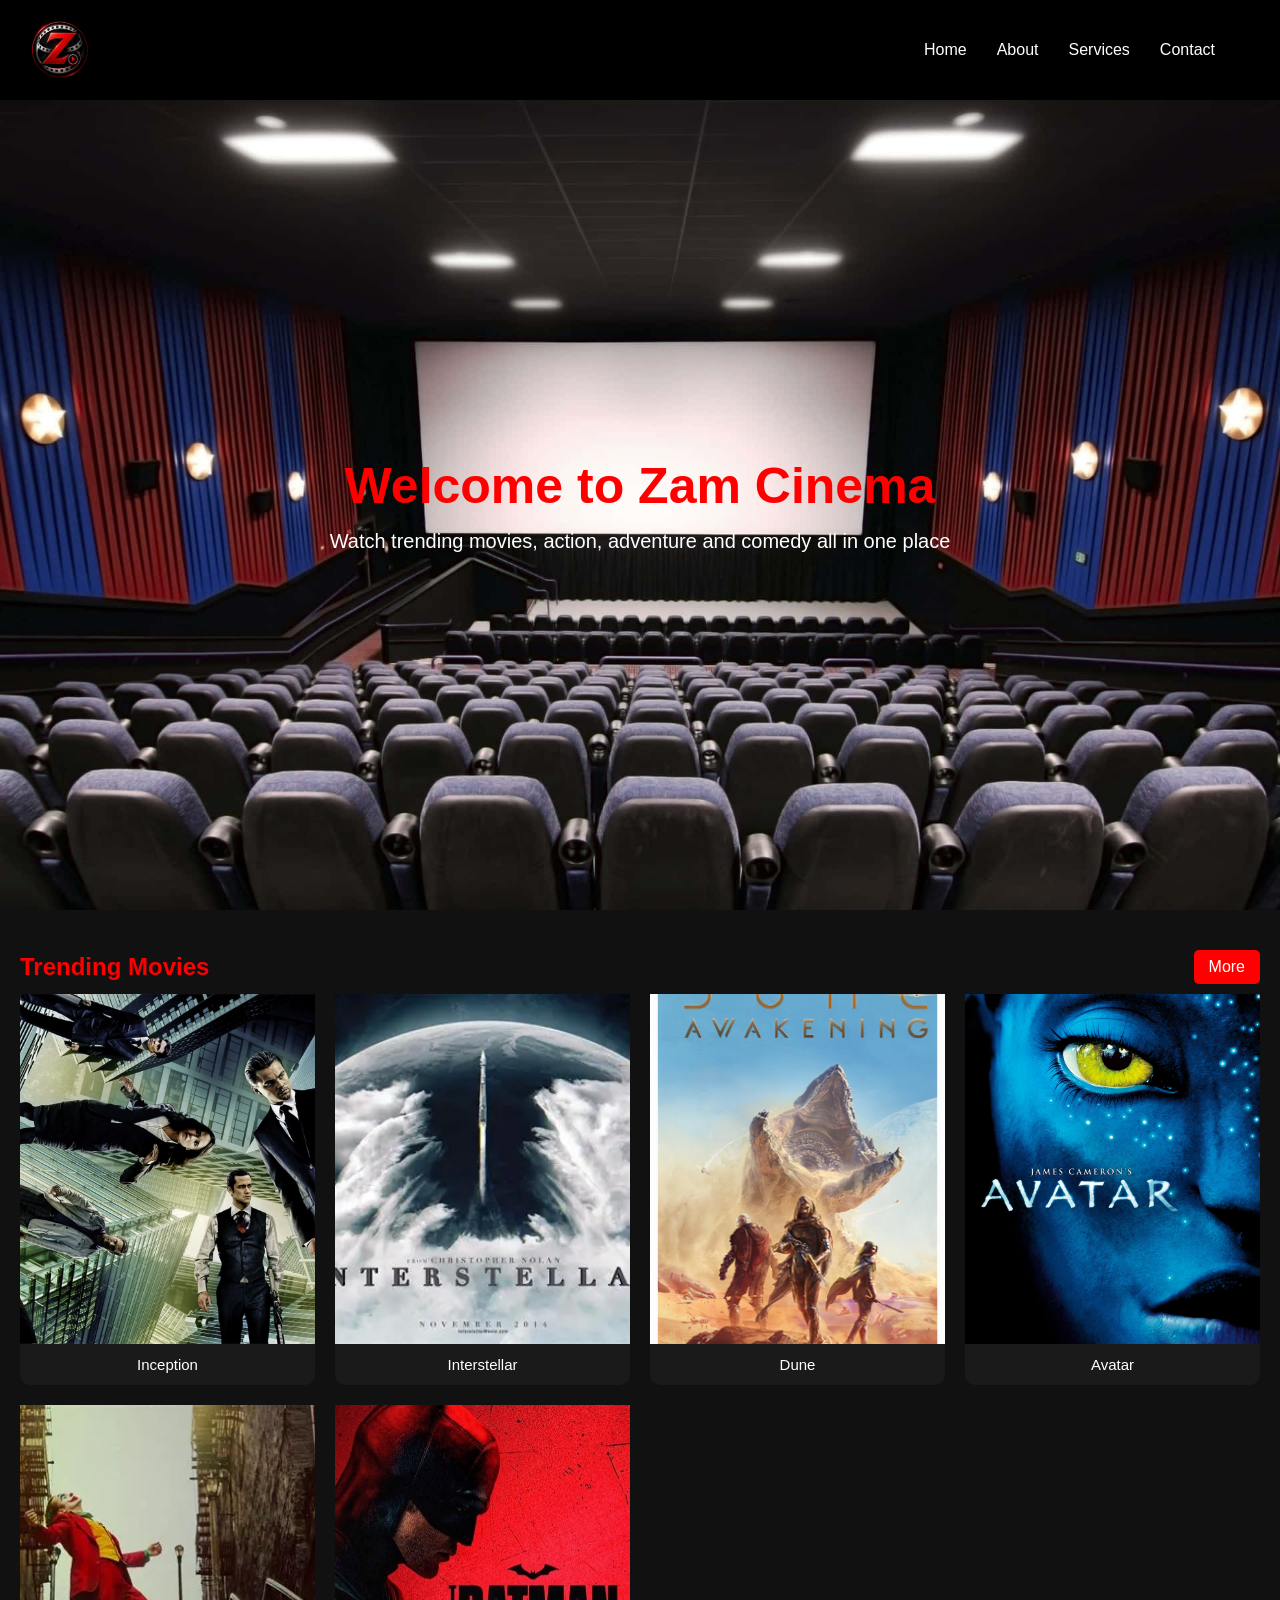
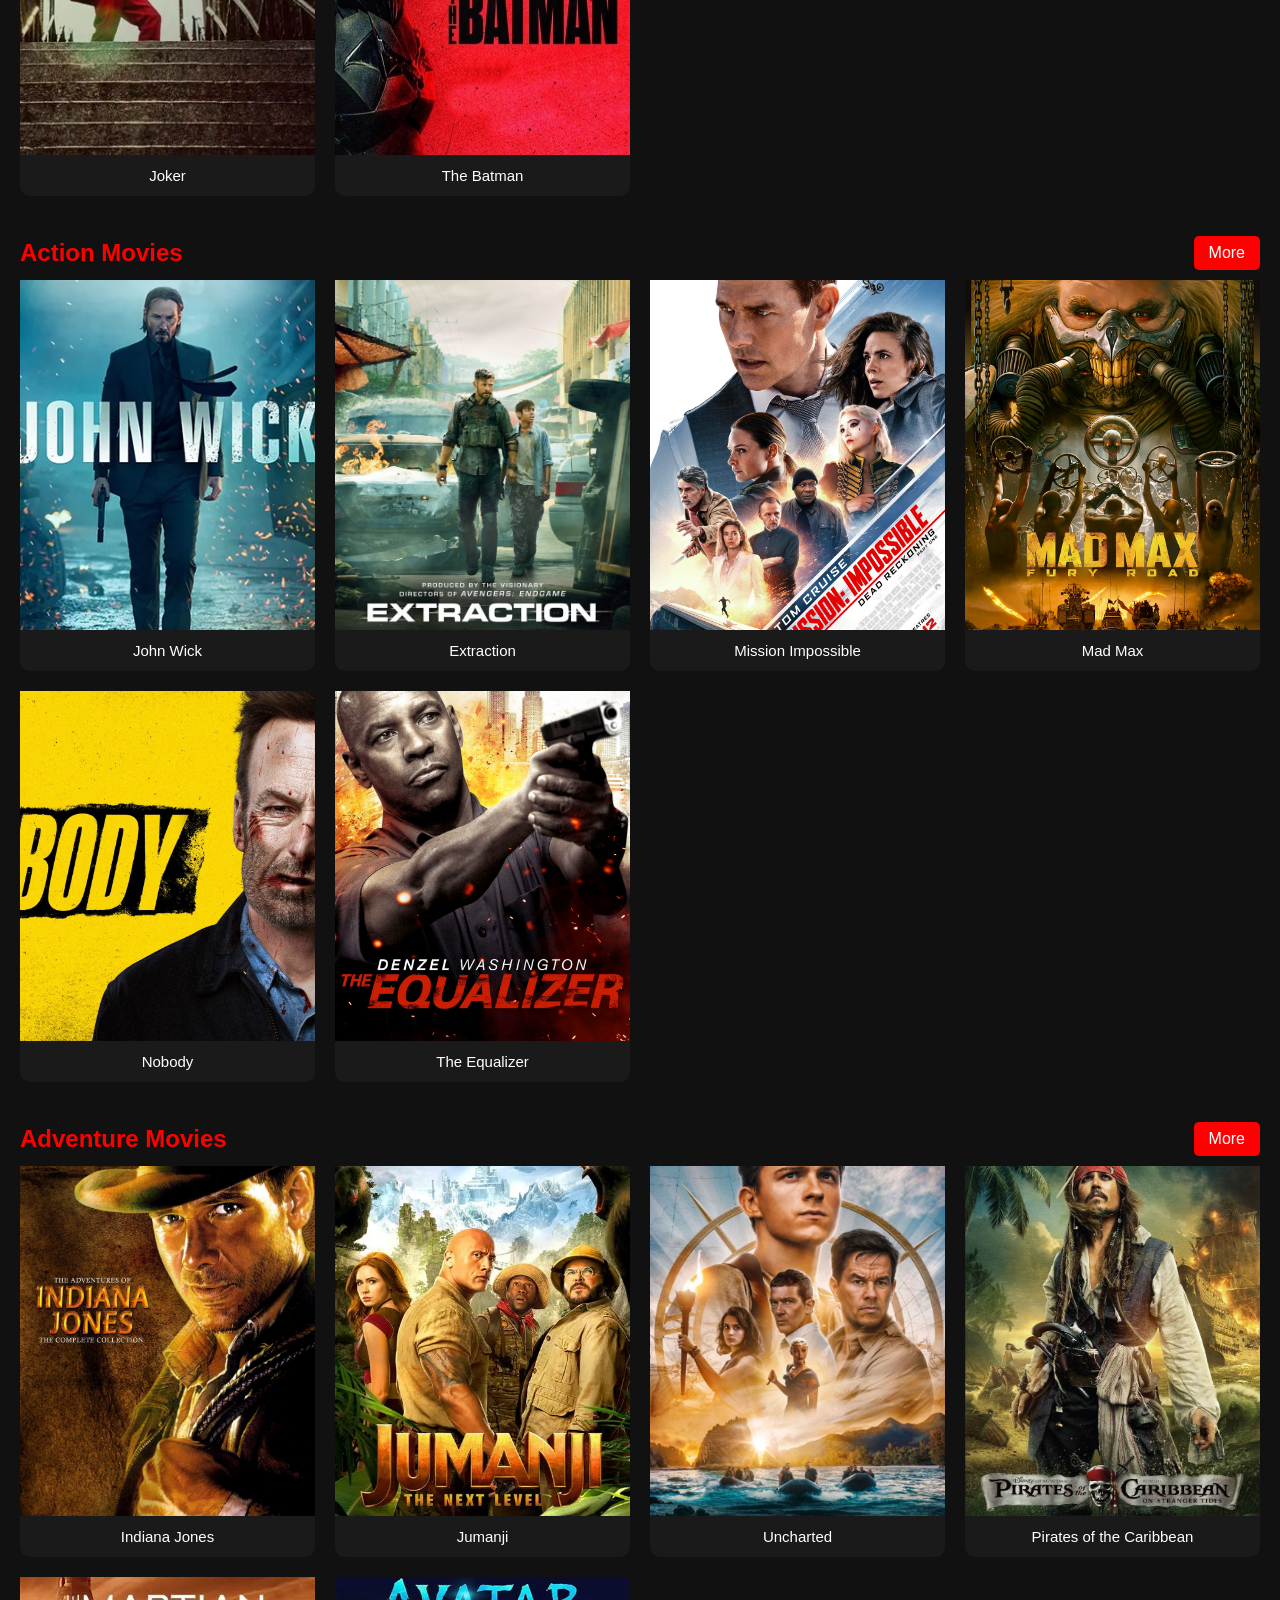
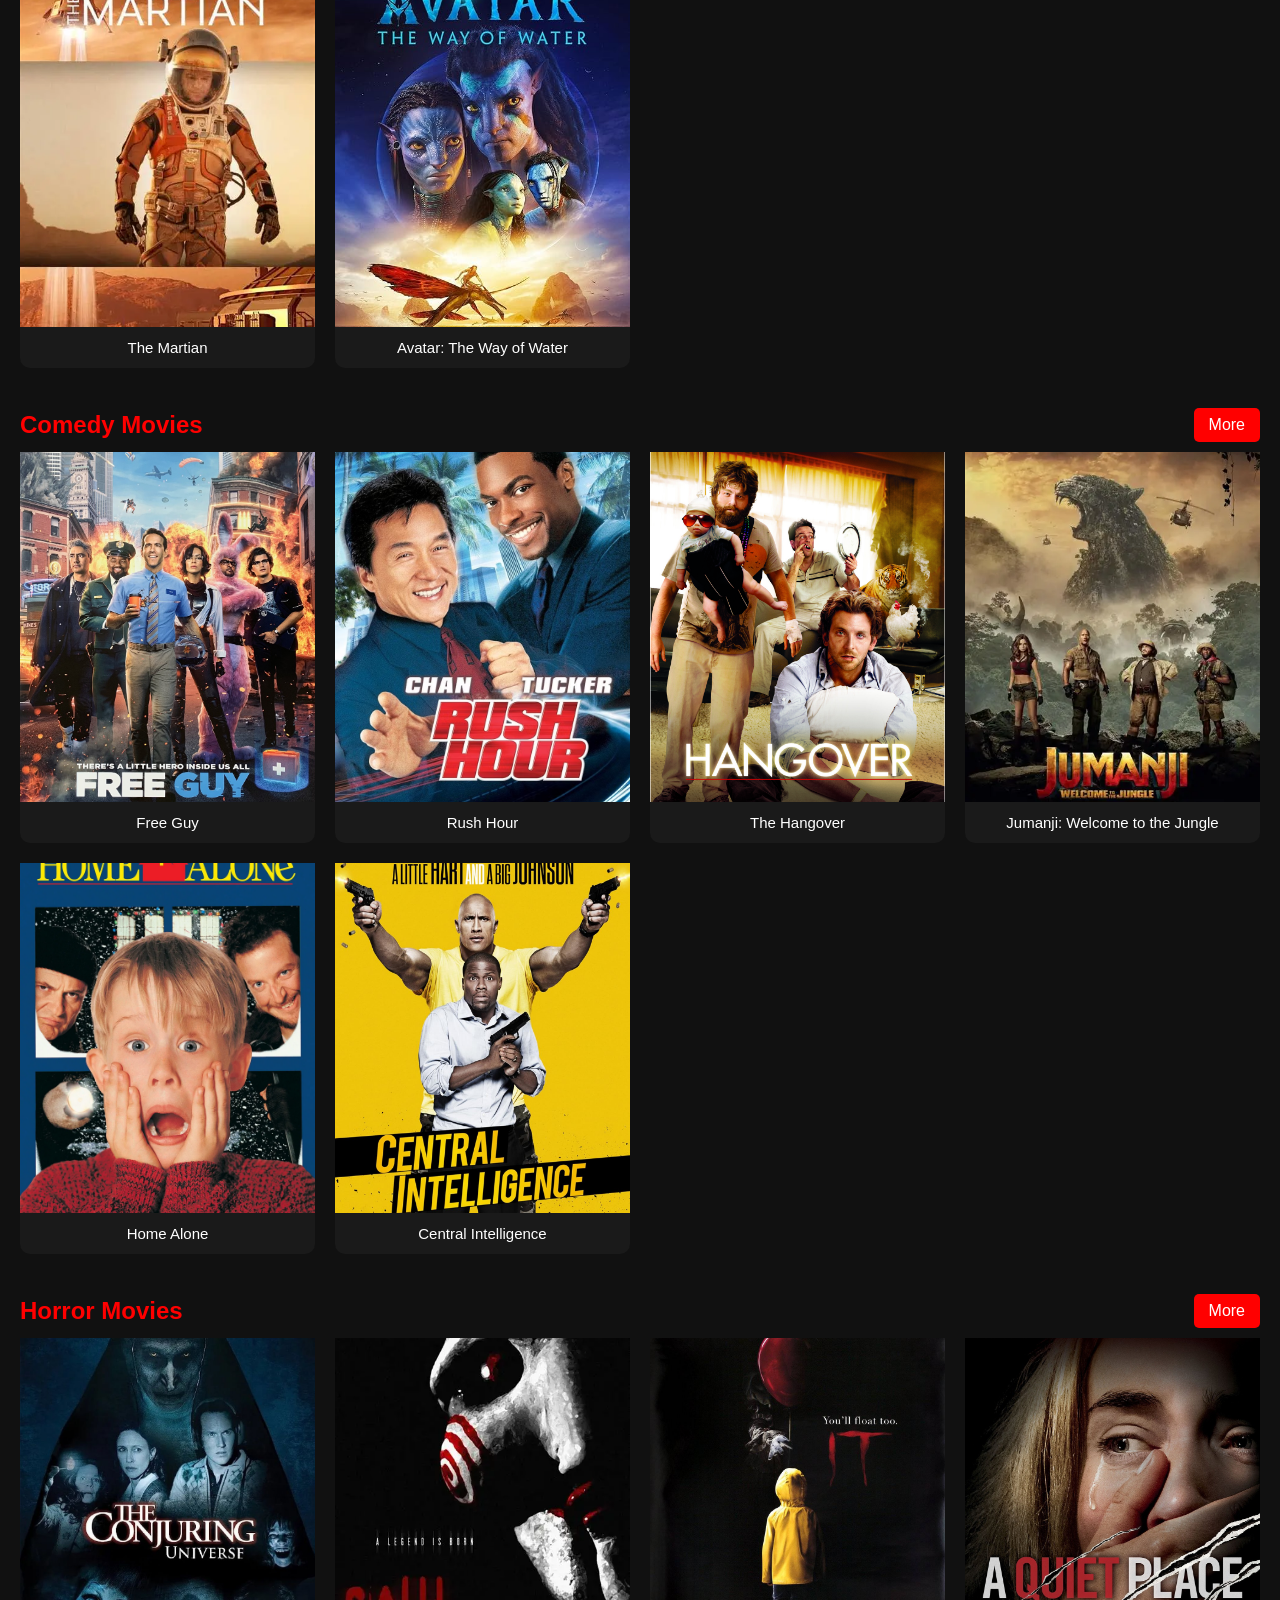
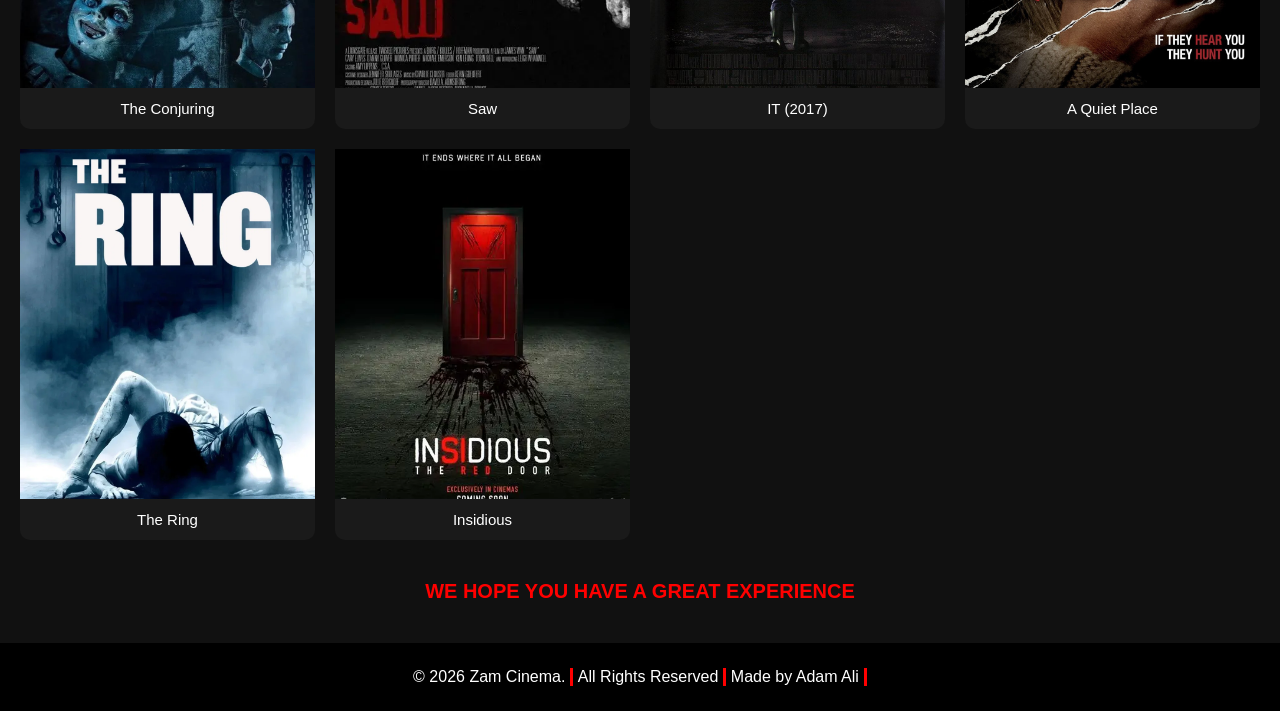
<file: index.html>
<!DOCTYPE html>
<html lang="en">
<head>
    <meta charset="UTF-8">
    <meta name="viewport" content="width=device-width, initial-scale=1.0">
    <title>Zam Cinema</title>
    <link rel="stylesheet" href="style.css">
</head>

<body>

<header>
    <nav class="navbar">
        <img class="logo" src="zam logo.jpeg">

        <ul class="nav-links">
            <li><a href="index.html">Home</a></li>
            <li><a href="about.html">About</a></li>
            <li><a href="services.html">Services</a></li>
            <li><a href="contact.html">Contact</a></li>
        </ul>
    </nav>
</header>

<section id="home" class="home">
    <div class="home-content">
        <h1>Welcome to Zam Cinema</h1>
        <p>Watch trending movies, action, adventure and comedy all in one place</p>
    </div>
</section>

<section id="movies" class="section">

    <div class="section-header">
    <h2>Trending Movies</h2>
    <a class="more-btn">More</a>
    </div>
    <div class="movie-grid">
        <div class="movie-card"><img src="inception.webp"><p>Inception</p></div>
        <div class="movie-card"><img src="intersteller.webp"><p>Interstellar</p></div>
        <div class="movie-card"><img src="dune awakening.avif"><p>Dune</p></div>
        <div class="movie-card"><img src="Avatar.webp"><p>Avatar</p></div>
        <div class="movie-card"><img src="Joker.webp"><p>Joker</p></div>
        <div class="movie-card"><img src="The batman.jpg"><p>The Batman</p></div>
    </div>

    <div class="section-header">
    <h2>Action Movies</h2>
    <a class="more-btn">More</a>
    </div>
    <div class="movie-grid">
        <div class="movie-card"><img src="john wick.webp"><p>John Wick</p></div>
        <div class="movie-card"><img src="Extraction.jpg"><p>Extraction</p></div>
        <div class="movie-card"><img src="mission impossible.avif"><p>Mission Impossible</p></div>
        <div class="movie-card"><img src="mad max.jpg"><p>Mad Max</p></div>
        <div class="movie-card"><img src="nobody.jpg"><p>Nobody</p></div>
        <div class="movie-card"><img src="the equalizer.webp"><p>The Equalizer</p></div>
    </div>
 <div class="section-header">
    <h2>Adventure Movies</h2>
    <a class="more-btn">More</a>
 </div>
    <div class="movie-grid">
        <div class="movie-card"><img src="indianajones.webp"><p>Indiana Jones</p></div>
        <div class="movie-card"><img src="jumanji.webp"><p>Jumanji</p></div>
        <div class="movie-card"><img src="uncharted.jpg"><p>Uncharted</p></div>
        <div class="movie-card"><img src="pirates.jpg"><p>Pirates of the Caribbean</p></div>
        <div class="movie-card"><img src="the martian.webp"><p>The Martian</p></div>
        <div class="movie-card"><img src="avatar2.jpg"><p>Avatar: The Way of Water</p></div>
    </div>
    
    <div class="section-header">
    <h2>Comedy Movies</h2>
    <a class="more-btn">More</a>
    </div>

    <div class="movie-grid">
        <div class="movie-card"><img src="free guy.jpg"><p>Free Guy</p></div>
        <div class="movie-card"><img src="rushhour.avif"><p>Rush Hour</p></div>
        <div class="movie-card"><img src="hangover.jpg"><p>The Hangover</p></div>
        <div class="movie-card"><img src="jumanji2.webp"><p>Jumanji: Welcome to the Jungle</p></div>
        <div class="movie-card"><img src="homealone.webp"><p>Home Alone</p></div>
        <div class="movie-card"><img src="centralintel.jpg"><p>Central Intelligence</p></div>
    </div>

 <div class="section-header">
    <h2>Horror Movies</h2>
    <a class="more-btn">More</a>
 </div>

 <div class="movie-grid">
    <div class="movie-card"><img src="conjuring.jpg"><p>The Conjuring</p></div>
    <div class="movie-card"><img src="saw.webp"><p>Saw</p></div>
    <div class="movie-card"><img src="it.jpg"><p>IT (2017)</p></div>
    <div class="movie-card"><img src="quiteplace.jpg"><p>A Quiet Place</p></div>
    <div class="movie-card"><img src="thering.webp"><p>The Ring</p></div>
    <div class="movie-card"><img src="insidious.webp"><p>Insidious</p></div>
 </div>
    <p class="good">WE HOPE YOU HAVE A GREAT EXPERIENCE</p>
</section>
<footer id="footer" class="section">
    <p>&copy; 2026 Zam Cinema. </p>
    <p>All Rights Reserved</p>
    <p>Made by Adam Ali</p>
</footer>
</body>
</html>
</file>
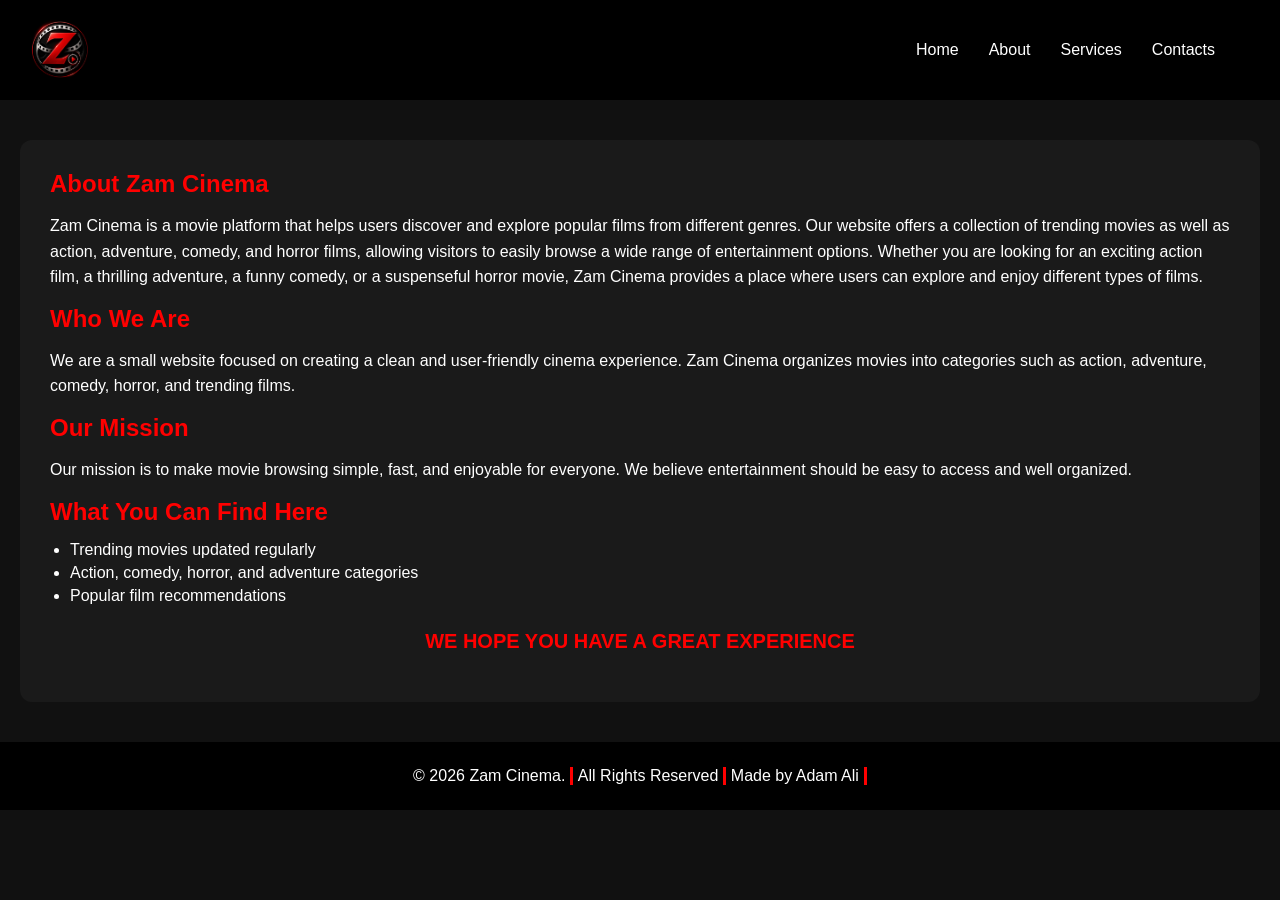
<file: about.html>
<!DOCTYPE html>
<html lang="en">
<head>
    <meta charset="UTF-8">
    <meta name="viewport" content="width=device-width, initial-scale=1.0">
    <title>Zam Cinema-About</title>
    <link rel="stylesheet" href="style.css">
</head>

<body>

<header>
    <nav class="navbar">
        <img class="logo" src="zam logo.jpeg">

        <ul class="nav-links">
            <li><a href="index.html">Home</a></li>
            <li><a href="about.html">About</a></li>
            <li><a href="services.html">Services</a></li>
            <li><a href="contact.html">Contacts</a></li>
        </ul>
    </nav>
</header>

<section id="about" class="section">

    <h1>About Zam Cinema</h1>

    <p>
        Zam Cinema is a movie platform that helps users discover and explore popular films from different genres.
         Our website offers a collection of trending movies as well as action, adventure, comedy, and horror films, allowing visitors to easily browse a wide range of entertainment options.
          Whether you are looking for an exciting action film, a thrilling adventure, a funny comedy, or a suspenseful horror movie, Zam Cinema provides a place where users can explore and enjoy different types of films.
    </p>

    <h2>Who We Are</h2>

    <p>
        We are a small website focused on creating a clean and user-friendly
        cinema experience. Zam Cinema organizes movies into categories such as
        action, adventure, comedy, horror, and trending films.
    </p>

    <h2>Our Mission</h2>

    <p>
        Our mission is to make movie browsing simple, fast, and enjoyable for
        everyone. We believe entertainment should be easy to access and well organized.
    </p>

    <h2>What You Can Find Here</h2>

    <ul>
        <li>Trending movies updated regularly</li>
        <li>Action, comedy, horror, and adventure categories</li>
        <li>Popular film recommendations</li>
    </ul>
        <p class="good">WE HOPE YOU HAVE A GREAT EXPERIENCE</p>
</section>

<footer id="footer" class="section">
    <p>&copy; 2026 Zam Cinema.</p>
    <p>All Rights Reserved</p>
    <p>Made by Adam Ali</p>
</footer>

</body>
</html>
</file>
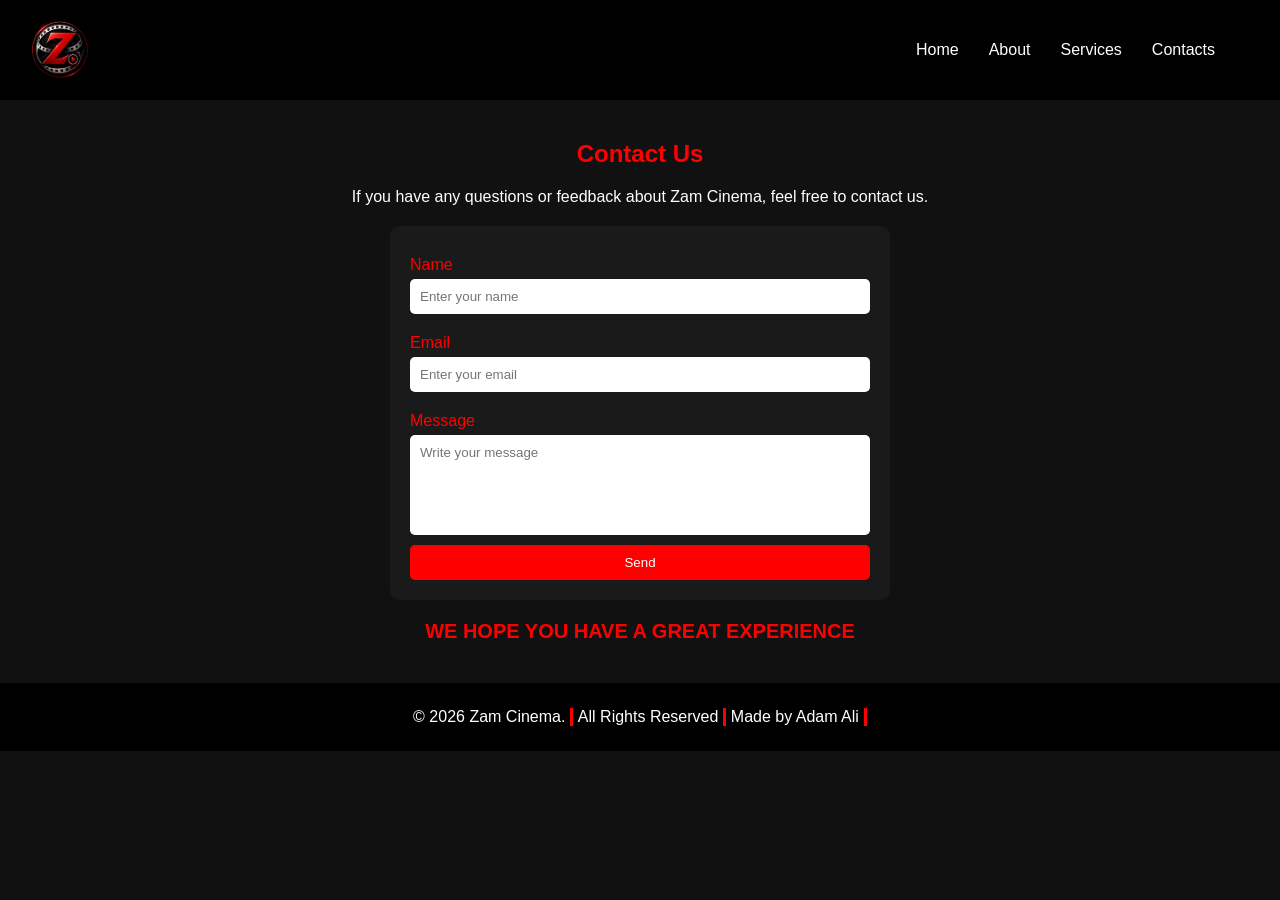
<file: contact.html>
<!DOCTYPE html>
<html lang="en">
<head>
    <meta charset="UTF-8">
    <meta name="viewport" content="width=device-width, initial-scale=1.0">
    <title>Zam Cinema-Contact</title>
    <link rel="stylesheet" href="style.css">
</head>

<body>

<header>
    <nav class="navbar">
        <img class="logo" src="zam logo.jpeg">

        <ul class="nav-links">
            <li><a href="index.html">Home</a></li>
            <li><a href="about.html">About</a></li>
            <li><a href="services.html">Services</a></li>
            <li><a href="contact.html">Contacts</a></li>
        </ul>
    </nav>
</header>

<section class="section" id="contact-page">

    <h1>Contact Us</h1>

    <p>If you have any questions or feedback about Zam Cinema, feel free to contact us.</p>

    <div class="contact-box">

        <form class="contact-form">

            <label>Name</label>
            <input type="text" placeholder="Enter your name">

            <label>Email</label>
            <input type="email" placeholder="Enter your email">

            <label>Message</label>
            <textarea placeholder="Write your message"></textarea>

            <button type="submit">Send</button>

        </form>

    </div>
    <p class="good">WE HOPE YOU HAVE A GREAT EXPERIENCE</p>
</section>

<footer id="footer" class="section">
    <p>&copy; 2026 Zam Cinema.</p>
    <p>All Rights Reserved</p>
    <p>Made by Adam Ali</p>
</footer>

</body>
</html>
</file>
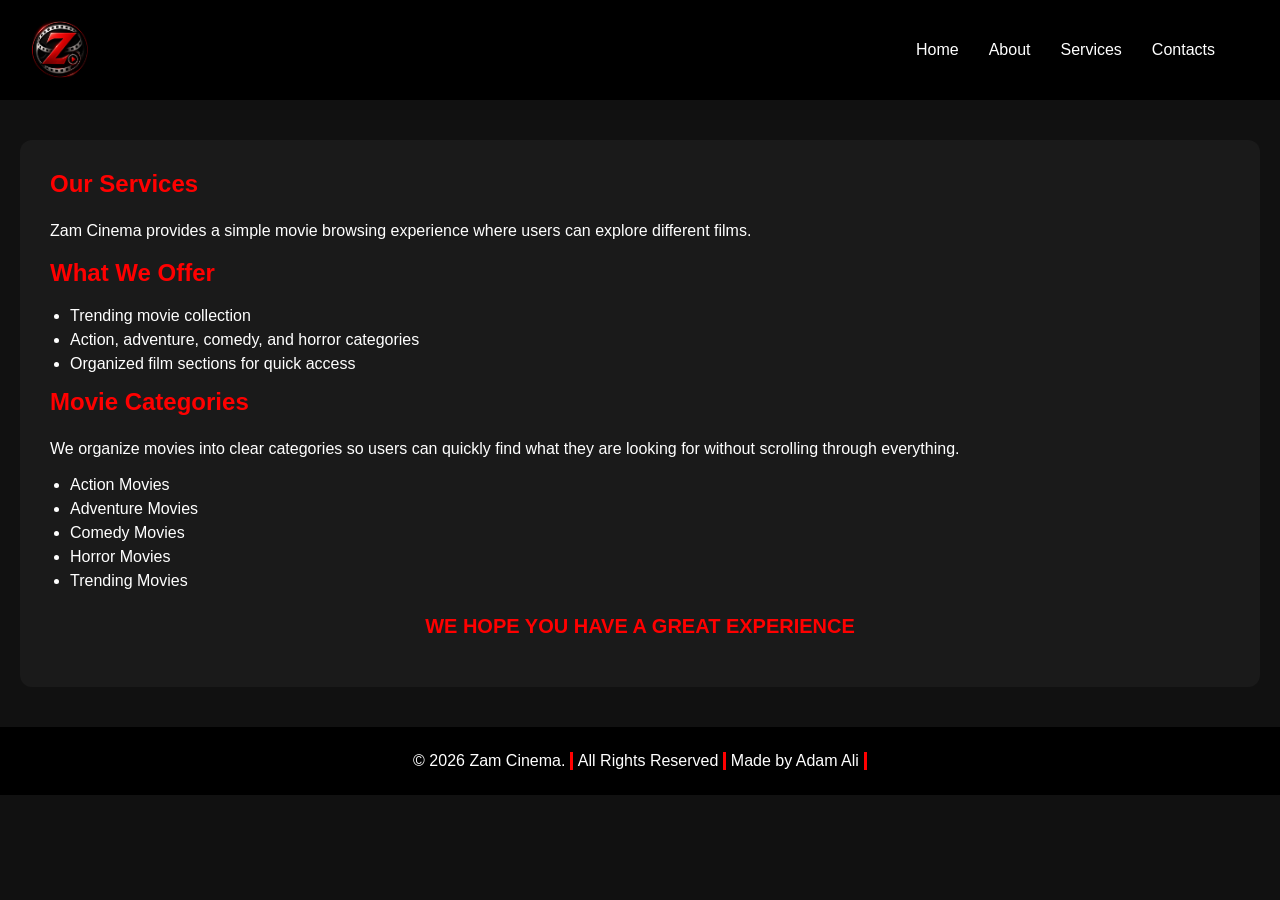
<file: services.html>
<!DOCTYPE html>
<html lang="en">
<head>
    <meta charset="UTF-8">
    <meta name="viewport" content="width=device-width, initial-scale=1.0">
    <title>Zam Cinema-Services</title>
    <link rel="stylesheet" href="style.css">
</head>

<body>

<header>
    <nav class="navbar">
        <img class="logo" src="zam logo.jpeg">

        <ul class="nav-links">
            <li><a href="index.html">Home</a></li>
            <li><a href="about.html">About</a></li>
            <li><a href="services.html">Services</a></li>
            <li><a href="contact.html">Contacts</a></li>
        </ul>
    </nav>
</header>

<section id="services" class="section">

    <h1>Our Services</h1>

    <p>
        Zam Cinema provides a simple movie browsing experience where users can explore
        different films.
    </p>

    <h2>What We Offer</h2>

    <ul>
        <li>Trending movie collection</li>
        <li>Action, adventure, comedy, and horror categories</li>
        <li>Organized film sections for quick access</li>
    </ul>

    <h2>Movie Categories</h2>

    <p>
        We organize movies into clear categories so users can quickly find what they
        are looking for without scrolling through everything.
    </p>

    <ul>
        <li>Action Movies</li>
        <li>Adventure Movies</li>
        <li>Comedy Movies</li>
        <li>Horror Movies</li>
        <li>Trending Movies</li>
    </ul>

    <p class="good">WE HOPE YOU HAVE A GREAT EXPERIENCE</p>

</section>

<footer id="footer" class="section">
    <p>&copy; 2026 Zam Cinema.</p>
    <p>All Rights Reserved</p>
    <p>Made by Adam Ali</p>
</footer>

</body>
</html>
</file>
<file: style.css>
* {
    margin: 0;
    padding: 0;
    box-sizing: border-box;
    font-family:  'Trebuchet MS', 'Lucida Sans Unicode', 'Lucida Grande', 'Lucida Sans', Arial, sans-serif;
}

body {
    background: #111;
    color: white;
}

.navbar {
    display: flex;
    justify-content: space-between;
    align-items: center;
    background: black;
    padding: 15px 25px;
    position: sticky;
    top: 0;
    left: 0;
    width: 100%;
    z-index: 100;
}

.logo {
    height: 70px;
    width: auto;
    display: block;
}

.nav-links {
    list-style: none;
    display: flex;
    gap: 30px;
    margin-right: 40px;
}

.nav-links a {
    color: white;
    text-decoration: none;
    font-size: 16px;
}

.nav-links a:hover {
    color: red;
}

.home {
    height: 90vh;
    background: url("cinema.jpg") center/cover no-repeat;
    display: flex;
    justify-content: center;
    align-items: center;
    text-align: center;
    position: relative;
}

.home-content {
    position: relative;
    padding: 20px;
}

.home h1 {
    color: red;
    font-size: 50px;
    margin-bottom: 15px;
}

.home p {
    color: white;
    font-size: 20px;
}

#about {
    background: #1a1a1a;
    margin: 40px 20px;
    padding: 30px;
    border-radius: 12px;
}

#about h1 {
    color: red;
    margin-bottom: 15px;
}

#about h2 {
    color: red;
    margin-bottom: 15px;
}

#about ul {
    margin-left: 20px;
    margin-bottom: 15px;
    
}

#about li {
    margin-bottom: 5px;
}

#about p {
    margin-bottom: 15px;
    line-height: 1.6;
}

#services {
    background: #1a1a1a;
    margin: 40px 20px;
    padding: 30px;
    border-radius: 12px;
}
#services p {
    line-height: 1.6;
    margin-bottom: 15px;
}

#services ul {
    margin-left: 20px;
    margin-bottom: 15px;
}

#services li {
    margin-bottom: 6px;
}

.good {
    margin-top: 20px;
    text-align: center;
    font-size: 20px;
    font-weight: 900;
    color: red;
}

.section {
    padding: 40px 20px;
}

.section h2 {
    margin-bottom: 20px;
    color: red;
}

.section h1 {
    margin-bottom: 20px;
    color: red;
}

.movie-grid {
    display: grid;
    grid-template-columns: repeat(auto-fit, minmax(250px, 1fr));
    gap: 20px;
    margin-bottom: 40px;
}

.movie-card {
    background: #1a1a1a;
    border-radius: 10px;
}

.movie-card:hover {
    background-color: red;
}

.movie-card img {
    width: 100%;
    height: 350px;
    object-fit: cover;
    display: block;
}

.movie-card p {
    text-align: center;
    padding: 12px;
    font-size: 15px;
}

.section-header {
    display: flex;
    justify-content: space-between;
    align-items: center;
    margin-bottom: 10px;
}

.section-header h2 {
    margin: 0;
}

.more-btn {
    display: inline-block;
    padding: 8px 15px;
    background-color: red;
    color: white;
    text-decoration: none;
    border-radius: 5px;
}

.more-btn:hover{
background-color: darkred;
}

#footer {
    background: black;
    text-align: center;
    padding: 20px;
}

#footer p {
    display: inline-block;
    color: white;
     margin: 5px 0;
     padding-right: 5px;
     border-right:solid red 3px ;
}

#contact-page {
    text-align: center;
}

.contact-box {
    max-width: 500px;
    margin: 20px auto;
    background: #1a1a1a;
    padding: 20px;
    border-radius: 10px;
    text-align: left;
}

.contact-form {
    display: flex;
    flex-direction: column;
}

.contact-form label {
    margin-top: 10px;
    margin-bottom: 5px;
    color: red;
}

.contact-form input {
    padding: 10px;
    border: none;
    border-radius: 5px;
    margin-bottom: 10px;
}

.contact-form textarea {
    height: 100px;
    resize: none;
    padding: 10px;
    border: none;
    border-radius: 5px;
    margin-bottom: 10px;
}

.contact-form button {
    background: red;
    color: white;
    padding: 10px;
    border: none;
    cursor: pointer;
    border-radius: 5px;
}

.contact-form button:hover {
    background: darkred;
}
</file>
